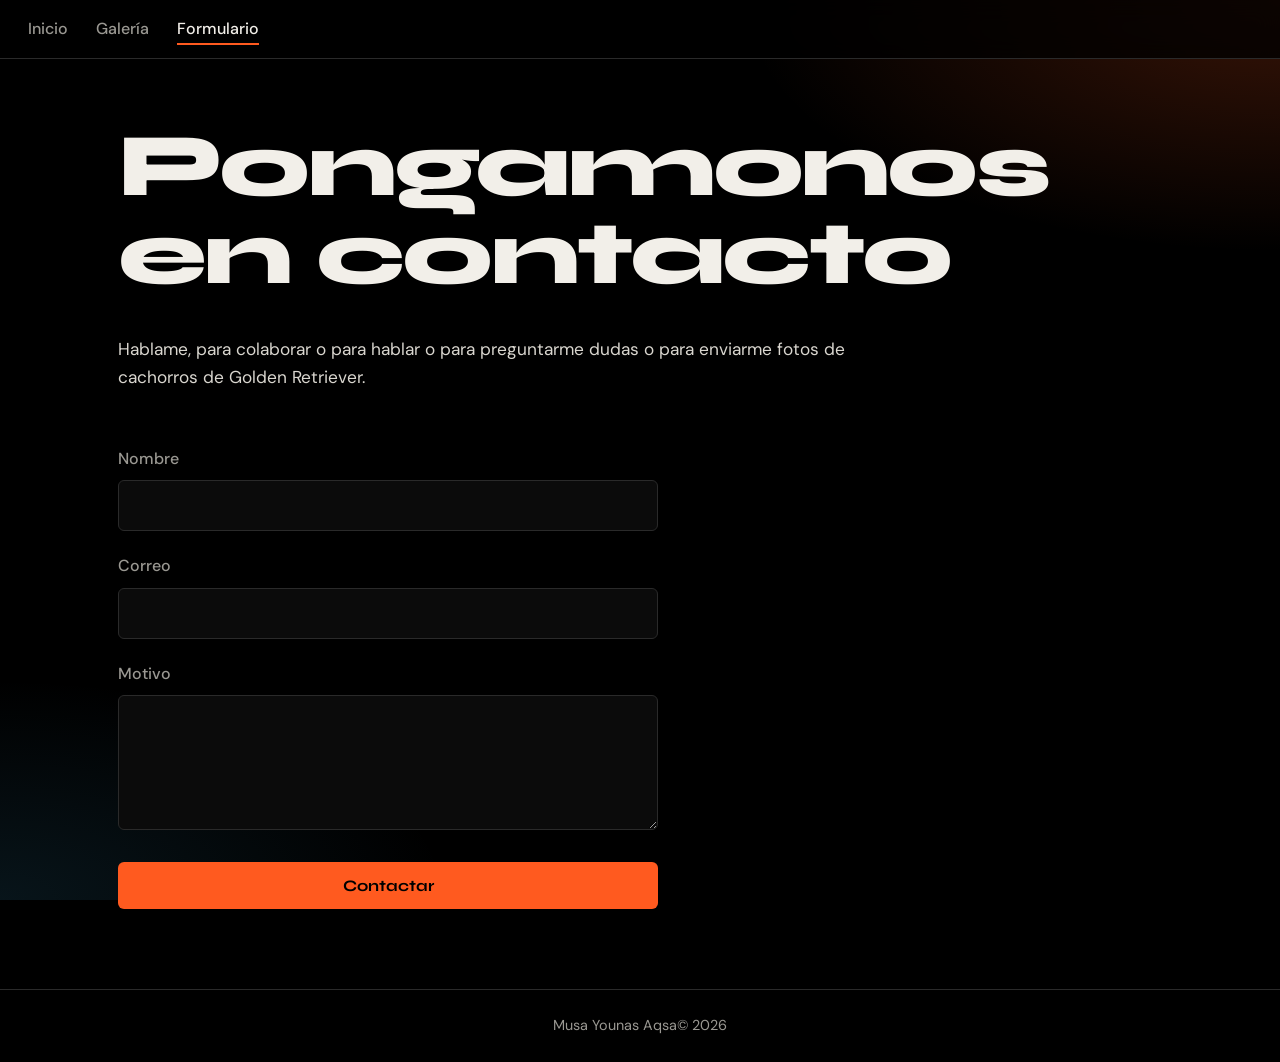
<file: formulario.html>
<!DOCTYPE html>
<html lang="es">
<head>
  <meta charset="UTF-8">
  <meta name="viewport" content="width=device-width, initial-scale=1.0">
  <title>Formulario</title>
  <link rel="preconnect" href="https://fonts.googleapis.com">
  <link rel="preconnect" href="https://fonts.gstatic.com" crossorigin>
  <link href="https://fonts.googleapis.com/css2?family=DM+Sans:wght@400;500&family=Syne:wght@700;800&display=swap" rel="stylesheet">
  <link rel="stylesheet" href="estilos.css">
</head>
<body>
  <nav class="menu">
    <ul class="menu-lista">
      <li><a class="menu-enlace" href="index.html">Inicio</a></li>
      <li><a class="menu-enlace" href="galeria.html">Galería</a></li>
      <li><a class="menu-enlace" href="formulario.html" aria-current="page">Formulario</a></li>
    </ul>
  </nav>

  <main class="contenido">
    <h1 class="titulo">Pongamonos en contacto</h1>
    <p class="texto">Hablame, para colaborar o para hablar o para preguntarme dudas o para enviarme fotos de cachorros de Golden Retriever.</p>

    <form class="formulario" action="#" method="post">
      <label class="formulario-etiqueta" for="nombre">Nombre</label>
      <input class="formulario-campo" type="text" id="nombre" name="nombre">

      <label class="formulario-etiqueta" for="correo">Correo</label>
      <input class="formulario-campo" type="email" id="correo" name="correo">

      <label class="formulario-etiqueta" for="mensaje">Motivo</label>
      <textarea class="formulario-campo" id="mensaje" name="mensaje" rows="5"></textarea>

      <button class="formulario-boton" type="submit">Contactar</button>
    </form>
  </main>

  <footer class="pie">
    <p class="texto">Musa Younas Aqsa© 2026</p>
  </footer>
</body>
</html>
</file>
<file: estilos.css>
/* Paleta sacada de tus fotos: atardecer, cielo de Londres y neón rojo */
:root {
  --negro: #000;
  --papel: #f2efe9;
  --gris: #9a9892;
  --linea: #2a2a2a;
  --sol: #ff5a1f;
  --cielo: #3fa7d6;
  --neon: #e3262e;
  --display: "Syne", "Arial Black", sans-serif;
  --cuerpo: "DM Sans", Arial, sans-serif;
}

* { box-sizing: border-box; }

html { scroll-behavior: smooth; }

body {
  margin: 0;
  background-color: var(--negro);
  color: var(--papel);
  font-family: var(--cuerpo);
  line-height: 1.65;
  min-height: 100vh;
  display: flex;
  flex-direction: column;
}

/* Resplandor de atardecer en la esquina */
body::before {
  content: "";
  position: fixed;
  inset: 0;
  background:
    radial-gradient(60% 40% at 100% 0%, rgba(255, 90, 31, .22), transparent 70%),
    radial-gradient(50% 35% at 0% 100%, rgba(63, 167, 214, .12), transparent 70%);
  pointer-events: none;
  z-index: -1;
}

:focus-visible { outline: 2px solid var(--sol); outline-offset: 3px; }
::selection { background: var(--sol); color: #000; }

/* Menú */
.menu {
  position: sticky;
  top: 0;
  z-index: 10;
  padding: 16px 28px;
  background: rgba(0, 0, 0, .78);
  backdrop-filter: blur(12px);
  border-bottom: 1px solid var(--linea);
}

.menu-lista {
  list-style: none;
  margin: 0 auto;
  padding: 0;
  max-width: 1400px;
  display: flex;
  gap: 28px;
}

.menu-enlace {
  color: var(--gris);
  text-decoration: none;
  font-weight: 500;
  padding-bottom: 4px;
  border-bottom: 2px solid transparent;
  transition: color .2s, border-color .2s;
}

.menu-enlace:hover { color: var(--papel); border-color: var(--linea); }

.menu-enlace[aria-current="page"] {
  color: var(--papel);
  border-color: var(--sol);
}

/* Contenido */
.contenido {
  flex: 1;
  width: 100%;
  max-width: 1100px;
  margin: 0 auto;
  padding: 64px 28px 80px;
}

.contenido-ancho { max-width: 1400px; }

.titulo {
  font-family: var(--display);
  font-weight: 800;
  font-size: clamp(2.4rem, 7vw, 5.6rem);
  line-height: .98;
  letter-spacing: -.03em;
  margin: 0 0 36px;
  max-width: 14ch;
  text-wrap: balance;
  color: var(--papel);
  animation: entrada .9s cubic-bezier(.2, .7, .2, 1) both;
}

/* Título del inicio: nombre grande, el rol en naranja debajo */
.titulo-rol {
  display: block;
  margin-top: 18px;
  font-family: var(--cuerpo);
  font-weight: 500;
  font-size: clamp(1rem, 2vw, 1.3rem);
  letter-spacing: 0;
  color: var(--sol);
}

.texto {
  max-width: 62ch;
  font-size: 1.08rem;
  color: #d9d6cf;
  margin: 0 0 18px;
}

@keyframes entrada {
  from { opacity: 0; transform: translateY(24px); }
  to { opacity: 1; transform: none; }
}

/* Vídeos: marco de visor de cámara */
.videos {
  display: grid;
  grid-template-columns: repeat(3, 1fr);
  gap: 28px;
  margin-top: 56px;
}

.video {
  position: relative;
  padding: 10px;
  background: #0b0b0b;
  --c: var(--sol);
  background:
    linear-gradient(var(--c), var(--c)) top left / 18px 2px no-repeat,
    linear-gradient(var(--c), var(--c)) top left / 2px 18px no-repeat,
    linear-gradient(var(--c), var(--c)) top right / 18px 2px no-repeat,
    linear-gradient(var(--c), var(--c)) top right / 2px 18px no-repeat,
    linear-gradient(var(--c), var(--c)) bottom left / 18px 2px no-repeat,
    linear-gradient(var(--c), var(--c)) bottom left / 2px 18px no-repeat,
    linear-gradient(var(--c), var(--c)) bottom right / 18px 2px no-repeat,
    linear-gradient(var(--c), var(--c)) bottom right / 2px 18px no-repeat;
}

.video:nth-child(2) { --c: var(--cielo); }
.video:nth-child(3) { --c: var(--neon); }

.video::after {
  content: "REC";
  position: absolute;
  top: 18px;
  left: 20px;
  padding-left: 14px;
  font-size: .7rem;
  font-weight: 700;
  letter-spacing: .12em;
  color: var(--papel);
  pointer-events: none;
  text-shadow: 0 1px 4px #000;
}

.video::before {
  content: "";
  position: absolute;
  top: 24px;
  left: 20px;
  width: 7px;
  height: 7px;
  border-radius: 50%;
  background: var(--neon);
  z-index: 1;
  animation: parpadeo 1.4s steps(2, jump-none) infinite;
}

@keyframes parpadeo { 50% { opacity: .15; } }

.video-reproductor {
  width: 100%;
  aspect-ratio: 16 / 9;
  border: 0;
  display: block;
  background: #000;
}

/* Galería */
.galeria {
  display: flex;
  flex-direction: column;
  gap: 24px;
  margin-top: 48px;
}

.galeria-fila {
  display: grid;
  grid-template-columns: repeat(3, 1fr);
  gap: 24px;
}

.galeria-enlace {
  display: block;
  overflow: hidden;
  background-color: #111;
  position: relative;
}

.galeria-enlace::after {
  content: "";
  position: absolute;
  inset: 0;
  box-shadow: inset 0 0 0 0 var(--sol);
  transition: box-shadow .25s;
  pointer-events: none;
}

.galeria-enlace:hover::after,
.galeria-enlace:focus-visible::after { box-shadow: inset 0 0 0 3px var(--sol); }

.galeria-imagen {
  width: 100%;
  height: 100%;
  object-fit: cover;
  display: block;
  transition: transform .6s ease, filter .6s ease;
}

.galeria-enlace:hover .galeria-imagen {
  transform: scale(1.05);
  filter: brightness(1.08) saturate(1.1);
}

.galeria-vertical .galeria-enlace { aspect-ratio: 4 / 5; }
.galeria-horizontal .galeria-enlace { aspect-ratio: 3 / 2; }
.galeria-panoramica .galeria-enlace { aspect-ratio: 1440 / 754; }

.galeria-destacada {
  width: 100%;
  max-width: 560px;
  margin: 0 auto;
}

.galeria-destacada .galeria-enlace { aspect-ratio: 4 / 5; }

/* Formulario */
.formulario {
  display: flex;
  flex-direction: column;
  gap: 8px;
  max-width: 540px;
  margin-top: 40px;
}

.formulario-etiqueta {
  margin-top: 14px;
  font-weight: 500;
  color: var(--gris);
}

.formulario-campo {
  width: 100%;
  padding: 14px 16px;
  background-color: #0b0b0b;
  color: var(--papel);
  border: 1px solid var(--linea);
  border-radius: 6px;
  font-family: inherit;
  font-size: 1rem;
  transition: border-color .2s, box-shadow .2s;
}

.formulario-campo:focus {
  outline: none;
  border-color: var(--sol);
  box-shadow: 0 0 0 3px rgba(255, 90, 31, .25);
}

.formulario-boton {
  margin-top: 24px;
  padding: 14px 24px;
  background-color: var(--sol);
  color: #000;
  border: none;
  border-radius: 6px;
  font-family: var(--display);
  font-weight: 700;
  font-size: 1rem;
  cursor: pointer;
  transition: transform .15s, background-color .2s;
}

.formulario-boton:hover { background-color: #ff7a45; transform: translateY(-2px); }
.formulario-boton:active { transform: none; }

/* Pie */
.pie {
  text-align: center;
  padding: 24px;
  border-top: 1px solid var(--linea);
}

.pie .texto {
  margin: 0 auto;
  font-size: .9rem;
  color: var(--gris);
}

/* Móvil */
@media (max-width: 800px) {
  .galeria-fila,
  .videos { grid-template-columns: 1fr; }
  .contenido { padding-top: 40px; }
}

@media (prefers-reduced-motion: reduce) {
  * { animation: none !important; transition: none !important; scroll-behavior: auto !important; }
}
</file>
